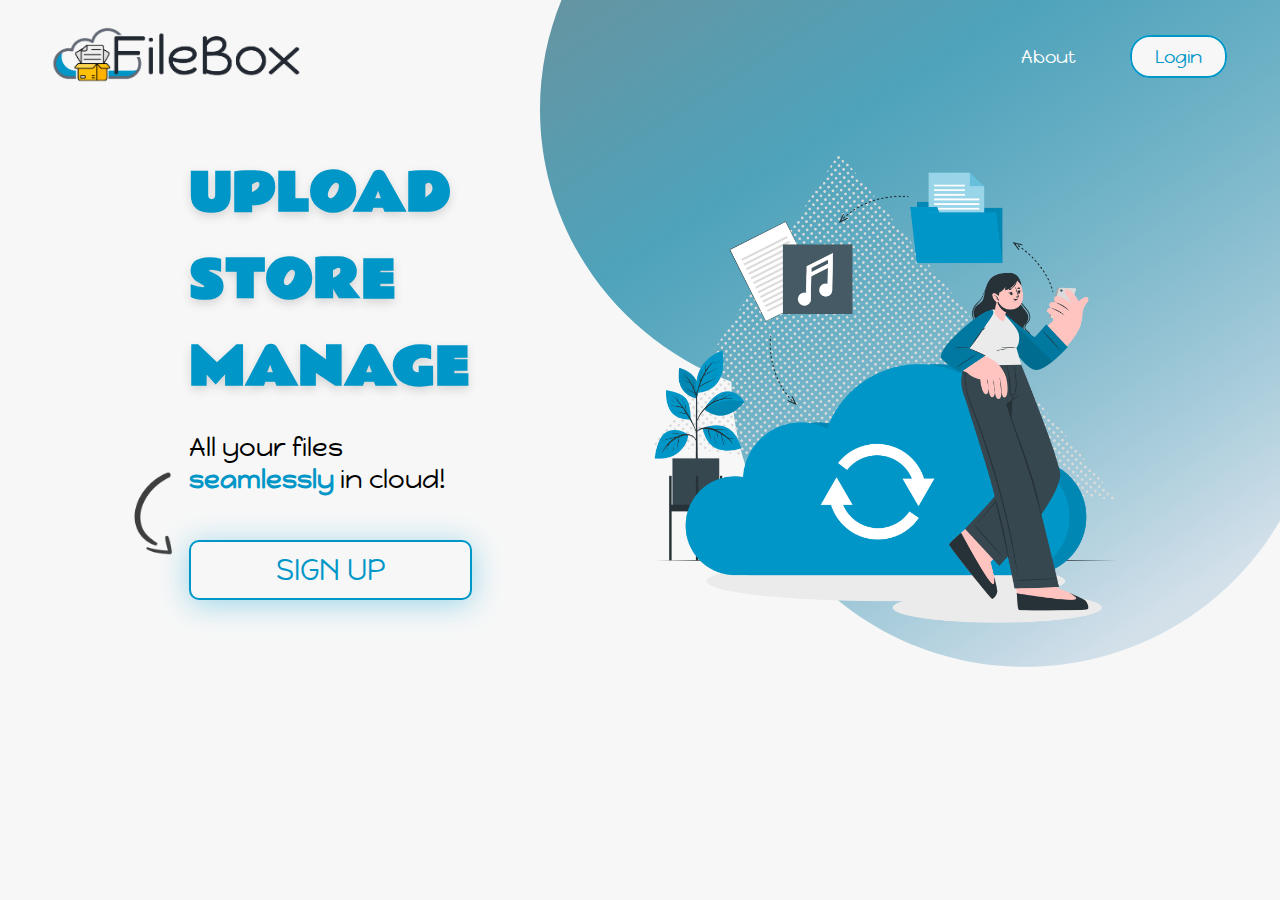
<file: public/index.html>
<!DOCTYPE html>
<html lang="en">
<head>
  <meta charset="UTF-8">
  <meta name="viewport" content="width=device-width, initial-scale=1.0">
  <title>FileBox</title>
  <link rel="stylesheet" href="style-index.css">
  <link rel="preconnect" href="https://fonts.googleapis.com">
  <link rel="preconnect" href="https://fonts.gstatic.com" crossorigin>
  <link href="https://fonts.googleapis.com/css2?family=Happy+Monkey&family=Rammetto+One&display=swap" rel="stylesheet"></head>
  <body>
    <header>
      <div class="logo-container">
        <img class="logo" src="images/logo.png" alt="logo">
      </div>
      <div class="header-right">
        <a href="#" class="about">About</a>
        <a href="https://filebox-user-authentication.auth.eu-north-1.amazoncognito.com/login?client_id=33ccnoieuu10tqp6257hem0blh&response_type=code&scope=aws.cognito.signin.user.admin+email+openid+phone+profile&redirect_uri=http%3A%2F%2Flocalhost%3A5000%2Fuserdashboard" class="login-button">Login</a>
      </div>
    </header>
  <main>
    <section class="left-section">
      <div class="main-text">
        <h1>UPLOAD</h1>
        <h1>STORE</h1>
        <h1>MANAGE</h1>
      </div>
      <p class="sub-text">All your files<br><span>seamlessly</span> in cloud!</p>
      <div class="arrow-container">
        <img class="curved-arrow" src="images/curved-arrow.png" alt="curved-arrow">
      </div>
      <button onclick="window.location.href='https://filebox-user-authentication.auth.eu-north-1.amazoncognito.com/signup?client_id=33ccnoieuu10tqp6257hem0blh&response_type=code&scope=aws.cognito.signin.user.admin+email+openid+phone+profile&redirect_uri=http%3A%2F%2Flocalhost%3A5000%2Fuserdashboard';" class="signup-button">SIGN UP<span></span><span></span><span></span><span></span></button>
    </section>
    <section class="right-section">
      <img class="illustration" src="images/Cloud sync-cuate.png" alt="illustration">
    </section>
  </main>
</body>
</html>
</file>
<file: public/style-index.css>
:root{
  --mainColor: #0096C7;
  --bgColor: #F7F7F7;
}

*{
  margin: 0;
  padding: 0;
  box-sizing: border-box;
  font-family: 'Happy monkey';
}

body{
  background-color: var(--bgColor);
  background-image: url("images/bg.svg");
  background-repeat: no-repeat;
  background-position: right;
  background-size: contain;
}

/* header start*/
header{
  display: flex;
  justify-content: space-between;
  align-items: center;
}
.logo{
  width: 18rem;
  margin: 10px 50px;  
}
.about{
  font-size: large;
  color: #ffffff;
  text-decoration: none;
  margin-right: 50px;
}
.about:hover{
  color: #222831;
}
.login-button{
  font-size: 1.1rem;
  padding: 8px 23px;
  margin-right: 53px;
  border: 2px solid var(--mainColor);
  color: var(--mainColor);
  border-radius: 20px;
  -webkit-border-radius: 20px;
  -moz-border-radius: 20px;
  -ms-border-radius: 20px;
  -o-border-radius: 20px;
  text-decoration: none;
  background-color: var(--bgColor);
  transition: all 0.3s;
  -webkit-transition: all 0.3s;
  -moz-transition: all 0.3s;
  -ms-transition: all 0.3s;
  -o-transition: all 0.3s;
}
.login-button:hover,
.login-button:focus{
  transform: scale(1.1);
  -webkit-transform: 1.05;
  -moz-transform: 1.05;
  -ms-transform: 1.05;
  -o-transform: 1.05;
  background-color: var(--mainColor);
  color: var(--bgColor);
  border: 2px solid white;
}
/* header end*/

/* main start */
main{
  display: flex;
  justify-content: space-around;
  align-items: center;
}
/* left-section start */
.left-section{
  margin: 0px 0px 30px 120px;
  position: relative;
}
.main-text > h1{
  font-family: 'Rammetto One';
  font-size: 3.2rem;
  color: var(--mainColor);
  text-shadow: 0px 4px 10px #d6d5d5;
}
.sub-text{
  font-size: 1.6rem;
  margin: 20px 0px 45px;
}
.arrow-container{
  position: absolute;
  left: -110px;
  bottom: -5px;
}
.arrow-container > img{
  scale: 0.8;
  opacity: 0.75;
}
.sub-text span{
  color: var(--mainColor);
  font-weight: bold;
}
.signup-button{
  position: relative;
  color: var(--mainColor);
  background-color: var(--bgColor);
  border: 2px solid var(--mainColor);
  border-radius: 10px;
  -webkit-border-radius: 10px;
  -moz-border-radius: 10px;
  -ms-border-radius: 10px;
  -o-border-radius: 10px;
  font-size: 1.8rem;
  padding: 10px 85px;
  box-shadow: 0px 4px 30px 0px #99D5E9;
  overflow: hidden;
  z-index: 1;
  transition: all 0.6s;
  -webkit-transition: all 0.6s;
  -moz-transition: all 0.6s;
  -ms-transition: all 0.6s;
  -o-transition: all 0.6s;
}

.signup-button span{
  position: absolute;
    width: 25%;
    height: 100%;
    background-color: var(--mainColor);
    transform: translateY(150%);
    border-radius: 50%;
    left: calc((var(--n) - 1) * 25%);
    transition: 0.5s;
    transition-delay: calc((var(--n) - 1) * 0.1s);
    z-index: -1;
}

.signup-button:hover,
.signup-button:focus{
  color: var(--bgColor);
  box-shadow: 0px 4px 30px 10px #a7a9aa;
  transform: scale(1.1);
  -webkit-transform: s;
  -moz-transform: s;
  -ms-transform: s;
  -o-transform: s;
}
.signup-button:hover span,
.signup-button:focus span{
  transform: translateY(0) scale(2);
}
.signup-button span:nth-child(1){
  --n: 1;
}
.signup-button span:nth-child(2){
  --n: 2;
}
.signup-button span:nth-child(3){
  --n: 3;
}
.signup-button span:nth-child(4){
  --n: 4;
}
/* left-section end */

/* right-section start */
.illustration{
  width: 550px;
  margin-right: 50px;
  animation: floating 3s ease-in-out infinite;
  -webkit-animation: floating 3s ease-in-out infinite;
}
@keyframes floating {
  0% { transform: translate(0,  0px); }
  50%  { transform: translate(0, 15px); }
  100%   { transform: translate(0, -0px); }   
}
/* right-section end */
/* main end */
</file>
